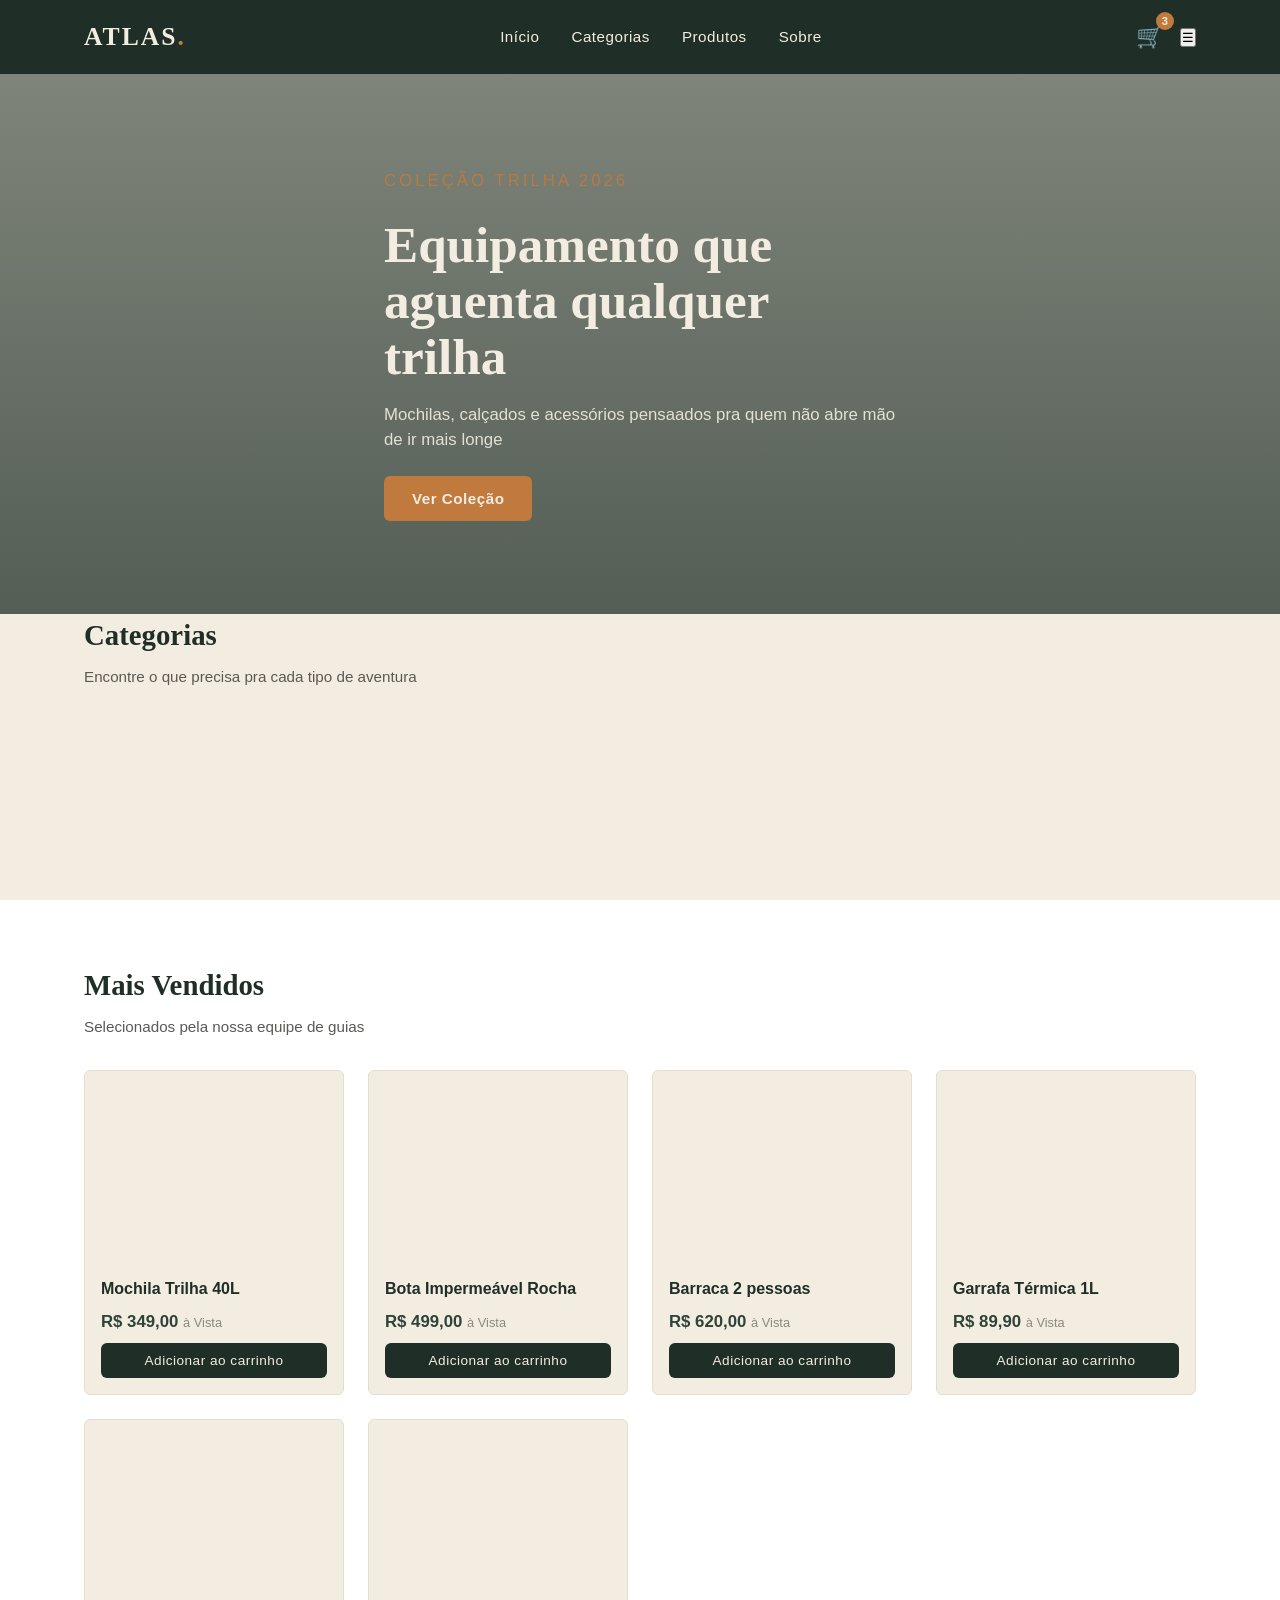
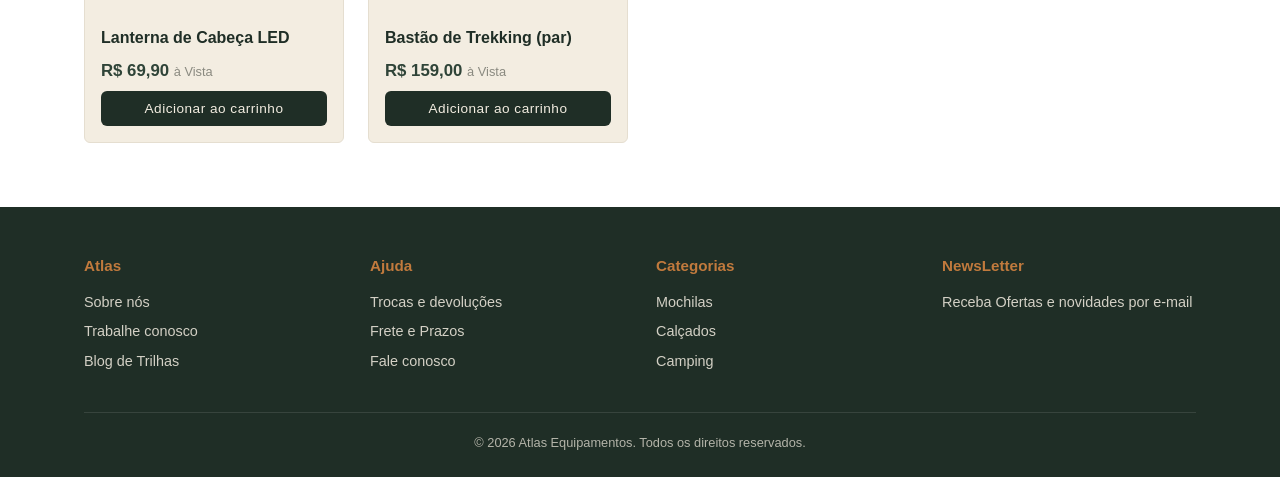
<file: Landing Page/index.html>
<!DOCTYPE html>
<html lang="en">
<head>
    <meta charset="UTF-8">
    <meta name="viewport" content="width=device-width, initial-scale=1.0">
    <title>Atlas - Equipamentos de Viagens e Trilhas!</title>
    <link rel="stylesheet" href="style.css">
</head>
<body>
    <header>
        <div class="header-inner container">
            <div class="logo">ATLAS<span>.</span></div>

            <nav id="nav">
                <ul>
                    <li><a href="#">Início</a></li>
                    <li><a href="#categorias">Categorias</a></li>
                    <li><a href="#produtos">Produtos</a></li>
                    <li><a href="#">Sobre</a></li>
                </ul>
            </nav>

            <div style="display: flex; align-items: center; gap: 16px;">
                <div class="cart" title="Carrinho">
                    <span class="cart-icon">🛒</span>
                    <span class="cart-badge">3</span>
                </div>
                <button class="menuToggle" id="menuToggle" aria-label="Abrir menu">☰</button>
            </div>
        </div>
    </header>

    <section class="hero">
        <div class="hero-content container">
            <p class="hero-eyebrow">Coleção Trilha 2026</p>
            <h1>Equipamento que aguenta qualquer trilha</h1>
            <p>Mochilas, calçados e acessórios pensaados pra quem não abre mão de ir mais longe</p>
            <button class="btn">Ver Coleção</button>
        </div>
    </section>

    <section id="categorias" class="container">
        <h2 class="section-title">Categorias</h2>
        <p class="section-subtitle">Encontre o que precisa pra cada tipo de aventura</p>

        <div class="categorias">
            <div class="categoria-card" style="background-image: url('https://picsum.photos/seed/atlas-calcado-cat/500/400');">
                <span>Calçados</span>
            </div>
            <div class="categoria-card" style="background-image: url('https://picsum.photos/seed/atlas-mochila-cat/500/400');">
                <span>Mochilas</span>
            </div>
            <div class="categoria-card" style="background-image: url('https://picsum.photos/seed/atlas-camping-cat/500/400');">
                <span>Camping</span>
            </div>
            <div class="categoria-card" style="background-image: url('https://picsum.photos/seed/atlas-acessorio-cat/500/400');">
                <span>Acessórios</span>
            </div>
        </div>
    </section>

    <section id="produtos" class="produtos">
        <div class="container">
            <h2 class="section-title">Mais Vendidos</h2>
            <p class="section-subtitle">Selecionados pela nossa equipe de guias</p>

            <div class="produtos-grid">

                <div class="produto-card">
                    <div class="produto-imagem" style="background-image: url('https://picsum.photos/seed/atlas-mochila-produto/400/300');"></div>
                    <div class="produto-info">
                        <p class="produto-nome">Mochila Trilha 40L</p>
                        <p class="produto-preco">R$ 349,00 <small>à Vista</small></p>
                        <button class="btn-produto">Adicionar ao carrinho</button>
                    </div>
                </div>

                <div class="produto-card">
                    <div class="produto-imagem" style="background-image: url('https://picsum.photos/seed/atlas-bota-produto/400/300');"></div>
                    <div class="produto-info">
                        <p class="produto-nome">Bota Impermeável Rocha</p>
                        <p class="produto-preco">R$ 499,00 <small>à Vista</small></p>
                        <button class="btn-produto">Adicionar ao carrinho</button>
                    </div>
                </div>

                <div class="produto-card">
                    <div class="produto-imagem" style="background-image: url('https://picsum.photos/seed/atlas-barraca-produto/400/300');"></div>
                    <div class="produto-info">
                        <p class="produto-nome">Barraca 2 pessoas</p>
                        <p class="produto-preco">R$ 620,00 <small>à Vista</small></p>
                        <button class="btn-produto">Adicionar ao carrinho</button>
                    </div>
                </div>

                <div class="produto-card">
                    <div class="produto-imagem" style="background-image: url('https://picsum.photos/seed/atlas-garrafa-produto/400/300');"></div>
                    <div class="produto-info">
                        <p class="produto-nome">Garrafa Térmica 1L</p>
                        <p class="produto-preco">R$ 89,90 <small>à Vista</small></p>
                        <button class="btn-produto">Adicionar ao carrinho</button>
                    </div>
                </div>
                
                <div class="produto-card">
                    <div class="produto-imagem" style="background-image: url('https://picsum.photos/seed/atlas-lanterna-produto/400/300');"></div>
                    <div class="produto-info">
                        <p class="produto-nome">Lanterna de Cabeça LED</p>
                        <p class="produto-preco">R$ 69,90 <small>à Vista</small></p>
                        <button class="btn-produto">Adicionar ao carrinho</button>
                    </div>
                </div>

                <div class="produto-card">
                    <div class="produto-imagem" style="background-image:url('https://picsum.photos/seed/atlas-bastao-produto/400/300');"></div>
                    <div class="produto-info">
                        <p class="produto-nome">Bastão de Trekking (par)</p>
                        <p class="produto-preco">R$ 159,00 <small>à Vista</small></p>
                        <button class="btn-produto">Adicionar ao carrinho</button>
                    </div>
                </div>
            </div>
        </div>
    </section>

    <footer>
        <div class="container">
            <div class="footer-grid">
                <div class="footer-col">
                    <h3>Atlas</h3>
                    <ul>
                        <li>Sobre nós</li>
                        <li>Trabalhe conosco</li>
                        <li>Blog de Trilhas</li>
                    </ul>
                </div>
                <div class="footer-col">
                    <h3>Ajuda</h3>
                    <ul>
                        <li>Trocas e devoluções</li>
                        <li>Frete e Prazos</li>
                        <li>Fale conosco</li>
                    </ul>
                </div>
                <div class="footer-col">
                    <h3>Categorias</h3>
                    <ul>
                        <li>Mochilas</li>
                        <li>Calçados</li>
                        <li>Camping</li>
                    </ul>
                </div>
                <div class="footer-col">
                    <h3>NewsLetter</h3>
                    <ul>
                        <li>Receba Ofertas e novidades por e-mail</li>
                    </ul>
                </div>
            </div>
            <div class="footer-bottom">
                 © 2026 Atlas Equipamentos. Todos os direitos reservados.
            </div>
        </div>
    </footer>

</body>
</html>
</file>
<file: Landing Page/style.css>
* {
    margin: 0;
    padding: 0;
    box-sizing: border-box;
}

:root {
    --verde-escuro: #1f2e26;
    --verde-medio: #2f4438;
    --areia: #f3ede1;
    --ocre: #c17a3d;
    --texto-claro: #f3ede1;
    --texto-escuro: #1f2e26;
    --fonte-titulo: 'Georgia', 'Times New Roman', serif;
    --fonte-corpo: -apple-system, 'Segoe UI', Roboto, Arial, sans-serif;
    --radius: 6px;
}

body {
    font-family: var(--fonte-corpo);
    color: var(--texto-escuro);
    background: var(--areia);
    line-height: 1.5;
}

a { text-decoration: none; color: inherit; }
ul { list-style: none; }
img { max-width: 100%; display: block; }

.container {
    max-width: 1160px;
    margin: 0 auto;
    padding: 0 24px;
}

header {
    background: var(--verde-escuro);
    color: var(--texto-claro);
    position: sticky;
    top: 0;
    z-index: 100;
}

.header-inner {
    display: flex;
    align-items: center;
    justify-content: space-between;
    padding: 18px 24px;
}

.logo {
    font-family: var(--fonte-titulo);
    font-size: 1.6rem;
    letter-spacing: 2px;
    font-weight: bold;
}

.logo span { color: var(--ocre);}

nav ul {
    display: flex;
    gap: 32px;
}

nav a {
    font-size: 0.95rem;
    letter-spacing: 0.5px;
    transition: color 0.2s;
}

nav a:hover,
nav a:focus-visible {
    color: var(--ocre);
}

.cart {
    position: relative;
    display: flex;
    align-items: center;
    cursor: pointer;
}

.cart-icon { font-size: 1.4rem; }

.cart-badge {
    position: absolute;
    top: -8px;
    right: -10px;
    background: var(--ocre);
    color: var(--texto-claro);
    font-size: 0.7rem;
    font-weight: bold;
    width: 18px;
    height: 18px;
    border-radius: 50%;
    display: flex;
    align-items: center;
    justify-content: center;
}

.menu-toggle {
    display: none;
    background: none;
    border: none;
    color: var(--texto-claro);
    font-size: 1.6rem;
    cursor: pointer;
}

.hero {
    position: relative;
    min-height: 60vh;
    display: flex;
    align-items: center;
    background:
      linear-gradient(180deg, rgba(31,46,38,0.55), rgba(31,46,38,0.75)),
      url('https://picsum.photos/seed/atlas-hero/1400/800') center/cover no-repeat;
    color: var(--texto-claro);
}

.hero-content {
    max-width: 560px;
    padding: 0 24px;
}

.hero-eyebrow {
    text-transform: uppercase;
    letter-spacing: 3px;
    font-size: 0.8rem;
    color: var(--ocre);
    margin-bottom: 12px;
}

.hero h1 {
    font-family: var(--fonte-titulo);
    font-size: clamp(2rem, 5vw, 3.2rem);
    line-height: 1.1;
    margin-bottom: 16px;
}

.hero p {
    font-size: 1.05rem;
    margin-bottom: 24px;
    opacity: 0.9;
}

.btn {
    display: inline-block;
    background: var(--ocre);
    color: var(--texto-claro);
    padding: 14px 28px;
    border: none;
    border-radius: var(--radius);
    font-size: 0.95rem;
    font-weight: bold;
    letter-spacing: 0.5px;
    cursor: pointer;
    transition: transform 0.15, background 0.2;
}

.btn:hover { background: #a8672f; transform: translateY(-2px) }

.section-title {
    font-family: var(--fonte-titulo);
    font-size: 1.8rem;
    margin-bottom: 8px;
}

.section-subtitle {
    color: #5a5a52;
    margin-bottom: 32px;
    font-size: 0.95rem;
}

section { padding: 64px 0; }

.categorias {
    display: grid;
    grid-template-columns: repeat(auto-fit, minmax(220px, 1fr));
    gap: 20px;
}

.categoria-card {
    position: relative;
    height: 180px;
    border-radius: var(--radius);
    overflow: hidden;
    display: flex;
    align-items: flex-end;
    padding: 18px;
    color: var(--texto-claro);
    font-weight: bold;
    font-size: 1.1rem;
    background-size: cover;
    background-position: center;
    transition: transform 0.2s;
}

.categoria-card::after {
    content: '';
    position: absolute;
    inset: 0;
    background: linear-gradient(180deg, transparent 40%, rgba(0,0,0,0,0.65));
}

.categoria-card span { position: relative; z-index: 1; }
.categoria-card:hover { transform: translateY(-4px); }

.produtos {
    background: #ffffff;
}

.produtos-grid {
    display: grid;
    grid-template-columns: repeat(auto-fit, minmax(230px, 1fr));
    gap: 24px;
}

.produto-grid {
    display: grid;
    grid-template-columns: repeat(auto-fit, minmax(230px, 1fr));
    gap: 24px;
}

.produto-card {
    border: 1px solid #e5ded0;
    border-radius: var(--radius);
    overflow: hidden;
    background: var(--areia);
    display: flex;
    flex-direction: column;
    transition: box-shadow 0.2, transform 0.2s;
}

.produto-card:hover {
    box-shadow:  0 8px 24px rgba(31,46,38,0,12);
    transform: translateY(-3px);
}

.produto-imagem {
    height: 190px;
    background-size: cover;
    background-position: center;
}

.produto-info {
    padding: 16px;
    display: flex;
    flex-direction: column;
    gap: 8px;
    flex: 1;
}

.produto-nome {
    font-weight: bold;
    font-size: 1rem;
}

.produto-preco {
    color: var(--verde-medio);
    font-weight: bold;
    font-size: 1.05rem;
    margin-top: auto;
}

.produto-preco small {
    color: #8a8a80;
    font-weight: normal;
    font-size: 0.8rem;
}

.btn-produto {
    background: var(--verde-escuro);
    color: var(--texto-claro);
    border: none;
    padding: 10px;
    border-radius: var(--radius);
    cursor: pointer;
    font-size: 0.85rem;
    letter-spacing: 0.5px;
    transition: background 0.2s;
}

.btn-produto:hover { background: var(--ocre); }

footer {
    background: var(--verde-escuro);
    color: var(--texto-claro);
    padding: 48px 0 24px;
}

.footer-grid {
    display: grid;
    grid-template-columns: repeat(auto-fit, minmax(180px, 1fr));
    gap: 32px;
    margin-bottom: 32px;
}

.footer-col h3 {
    font-size: 0.95rem;
    margin-bottom: 14px;
    color: var(--ocre)
}

.footer-col ul li { margin-bottom: 8px; font-size: 0.9rem; opacity: 0.85; }

.footer-bottom {
    border-top: 1px solid rgba(255, 255, 255, 0.15);
    padding-top: 20px;
    text-align: center;
    font-size: 0.8rem;
    opacity: 0.7;
}

@media (max-width: 768px) {
    .menu-toggle { display: block; }
 
    nav {
      position: absolute;
      top: 100%;
      left: 0;
      right: 0;
      background: var(--verde-escuro);
      max-height: 0;
      overflow: hidden;
      transition: max-height 0.3s ease;
    }
 
    nav.aberto { max-height: 300px; }
 
    nav ul {
      flex-direction: column;
      gap: 0;
      padding: 8px 24px 16px;
    }
 
    nav ul li { padding: 10px 0; border-bottom: 1px solid rgba(255,255,255,0.08); }
 
    .hero { min-height: 50vh; }
    .hero-content { max-width: 100%; }
 
    section { padding: 40px 0; }
  }
</file>
